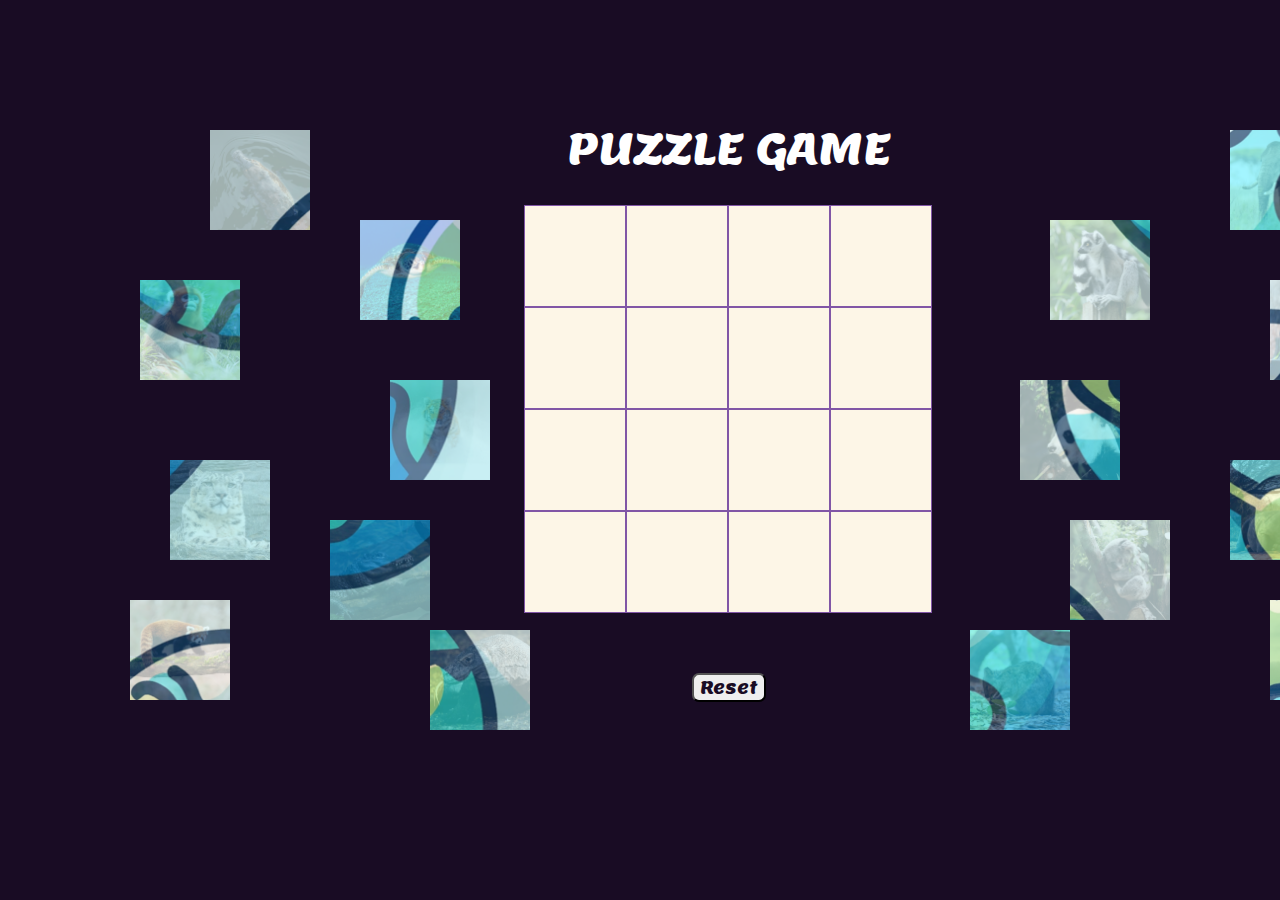
<file: Assignment3/index.html>
<!--For this A3 assignment, I chose to design a jigsaw puzzle game. 
Due to the current environmental destruction and excessive hunting, 
approximately 70 animal species disappear from the Earth every day, and about 3 species are labeled as extinct every hour.
This planet should also belong to them. After combining this with my presentation, I decided to iterate on my concept. 
Therefore, I decided to link my puzzle content with the protection of animals, allowing users to better understand and pay attention to the world's rare and protected animals.

This assignment was completed with the help of YouTube creator Crypters Infotech's tutorial videos
"Jigsaw Puzzle using jQuery UI draggable and droppable Interactions (Part 1-Part 8)": https://www.youtube.com/watch?v=6mgsMcOwfoE&t=2s-->

<!DOCTYPE html>
<html lang="en">
<head>
    <meta charset="UTF-8">
    <meta name="viewport" content="width=device-width, initial-scale=1.0">
    <title>Protect Animal Puzzle</title>

    <link rel="stylesheet" href="style.css">

    <link rel="preconnect" href="https://fonts.googleapis.com">
    <link rel="preconnect" href="https://fonts.gstatic.com" crossorigin>
    <link href="https://fonts.googleapis.com/css2?family=Lemon&display=swap" rel="stylesheet">

</head>

<!-- To achieve my concept, I chose 16 representative endangered animals and arranged them in a 4x4 square puzzle.
These animals are (from top to bottom, left to right): 
Platypus, Red Panda, Orange-bellied Parrot, Koala, 
Sea Turtles, Polar Bear, African Elephant, Varanus komodoensis, 
Panda, Black Rhino, Quokka, Siberian Tiger, 
Lemurs, Golden Snub-nosed Monkey, Chinese Alligator, and Snow Leopard. 
The ultimate goal of the puzzle is to form an image of the Earth, symbolizing that only by bringing these animals together can we have a complete planet.

All animal images on the website are sourced from iStock, Unsplash, and Pixabay. The Earth image was drawn using Adobe Illustrator. -->

<body>
    <h1 class="lemon-regular ">PUZZLE GAME</h1>

    <div class="pieces">
        <img id="img1" src="image/1-1.png" class="draggable">
        <img id="img2" src="image/1-2.png" class="draggable">
        <img id="img3" src="image/1-3.png" class="draggable">
        <img id="img4" src="image/1-4.png" class="draggable">
        <img id="img5" src="image/2-1.png" class="draggable">
        <img id="img6" src="image/2-2.png" class="draggable">
        <img id="img7" src="image/2-3.png" class="draggable">
        <img id="img8" src="image/2-4.png" class="draggable">
        <img id="img9" src="image/3-1.png" class="draggable">
        <img id="img10" src="image/3-2.png" class="draggable">
        <img id="img11" src="image/3-3.png" class="draggable">
        <img id="img12" src="image/3-4.png" class="draggable">
        <img id="img13" src="image/4-1.png" class="draggable">
        <img id="img14" src="image/4-2.png" class="draggable">
        <img id="img15" src="image/4-3.png" class="draggable">
        <img id="img16" src="image/4-4.png" class="draggable">
    </div>

    <div id="puzzle" class="puzzle-container">
        <div class="puzzle">
            <div id="box1" class="box droppable"></div>
            <div id="box2" class="box droppable"></div>
            <div id="box3" class="box droppable"></div>
            <div id="box4" class="box droppable"></div>
            <div id="box5" class="box droppable"></div>
            <div id="box6" class="box droppable"></div>
            <div id="box7" class="box droppable"></div>
            <div id="box8" class="box droppable"></div>
            <div id="box9" class="box droppable"></div>
            <div id="box10" class="box droppable"></div>
            <div id="box11" class="box droppable"></div>
            <div id="box12" class="box droppable"></div>
            <div id="box13" class="box droppable"></div>
            <div id="box14" class="box droppable"></div>
            <div id="box15" class="box droppable"></div>
            <div id="box16" class="box droppable"></div>
        </div>
    </div>
    
<!-- During the image creation phase, I mentioned in the last class that I wanted to use a website to automatically generate a mosaic image, but the effect was not good. 
Since I chose 16 animals, using the website's auto-generation feature would require at least hundreds of images to ensure there are no duplicates, and the images would be very small, 
making it difficult to observe the animals in each piece. This was not the effect I wanted. Therefore, I used Photoshop to arrange the 16 images in a large square. 
I considered the composition of each image to determine its position in the large square for example, I placed the platypus in the upper left corner according to the direction of the image. 
For the final complete puzzle of the Earth image, I used Illustrator. I chose to draw the Atlantic side of the Earth because if I chose the other side (with Asia as the main part), 
a large green area would be covered in the image, and the right side of the Pacific would have too much blank space, making the overall image distribution uneven. 
Therefore, I chose to draw the Atlantic side in the center, which not only achieves a balanced left and right composition but also ensures that almost all animal images can be displayed more clearly.-->

<!-- After completing the basic operations, I set up a reset button. This button allows the puzzle pieces to be randomly repositioned each time the page is refreshed,
which I hope will reduce the feeling of repetition when the webpage is opened multiple times. -->

    <button id="reset" class="reset-style">Reset</button>

    <script src="script.js"></script>


    <script>
        document.addEventListener("DOMContentLoaded", function () {
            document.getElementById("reset").click();
        });
    </script>

</body>

</html>

<!-- Reflecting on the process, I must admit that even though it took a lot of my time, there are still some issues with the final interaction that I couldn't resolve.
For example, I wanted the puzzle piece to return to its original position when moved to the wrong location, but there is a chance it will fail and move to another position. 
Sometimes, when moving a piece incorrectly, it may suddenly disappear. This is actually because the piece has moved to a lower layer beneath other pieces. 
This assignment was very challenging for me because I was learning something completely new from scratch. 
However, I believe this is a great start that will give me a better foundation for future projects.-->
</file>
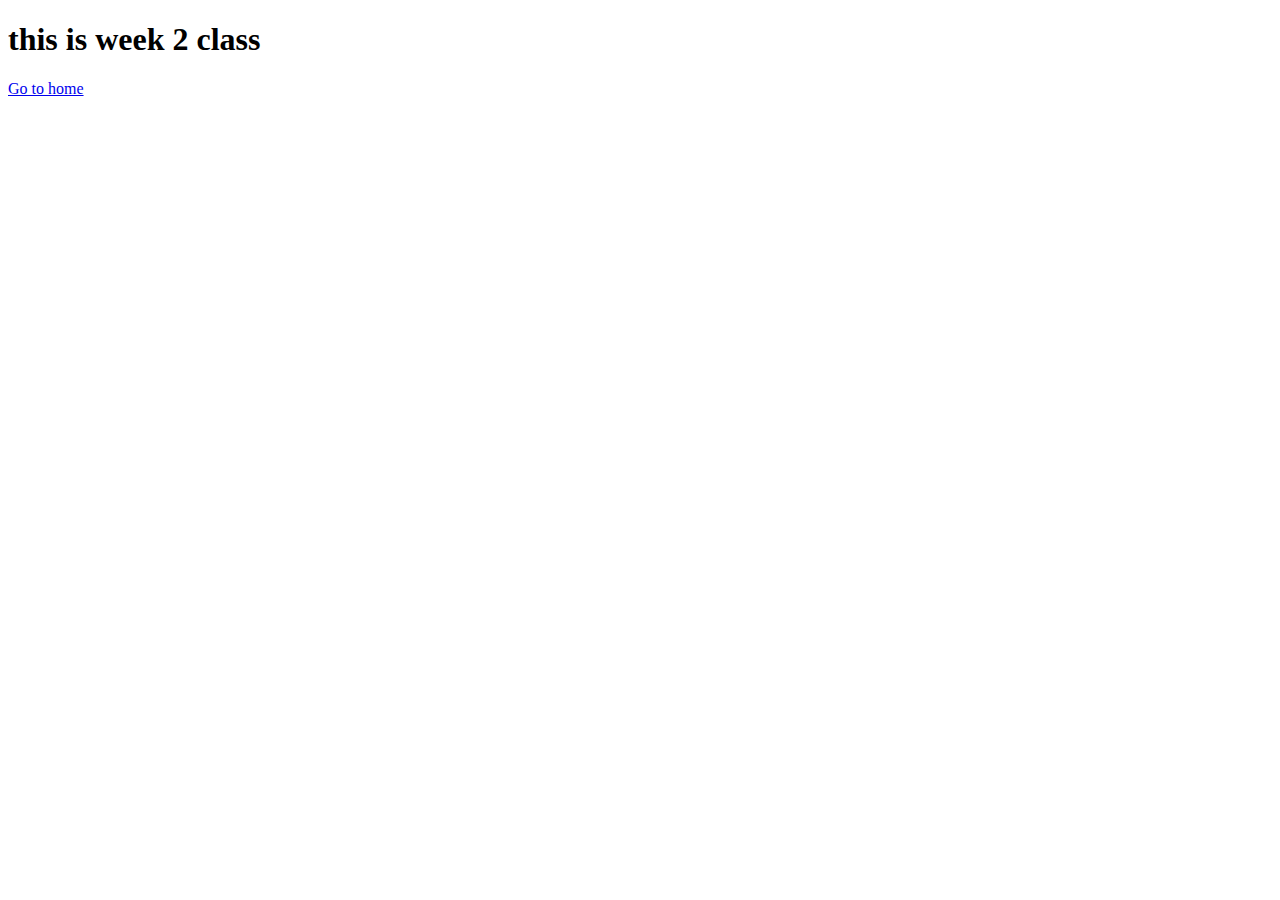
<file: week2/index.html>
<!DOCTYPE html>
<html lang="en">
<head>
    <meta charset="UTF-8">
    <meta name="viewport" content="width=device-width, initial-scale=1.0">
    <title>Document</title>
</head>
<body>
    <h1>this is week 2 class</h1>
    <a href="../index.html">Go to home</a>
   
</body>
</html>
</file>
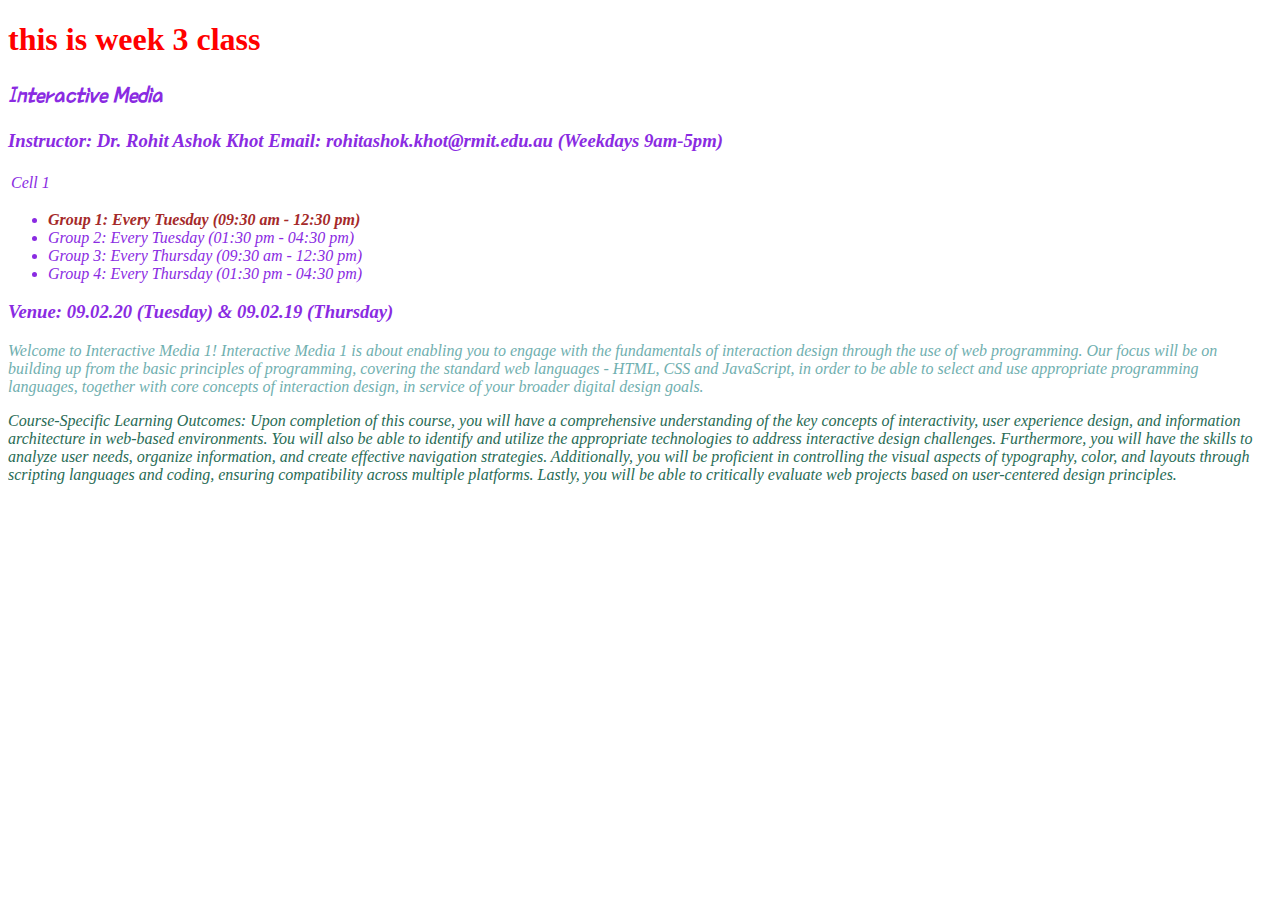
<file: Week3/index.html>
<!DOCTYPE html>
<html lang="en">
<head>
    <meta charset="UTF-8">
    <meta name="viewport" content="width=device-width, initial-scale=1.0">
    <title>CSS exercise</title>
    <link rel="preconnect" href="https://fonts.googleapis.com">
    <link rel="preconnect" href="https://fonts.gstatic.com" crossorigin>
    <link href="https://fonts.googleapis.com/css2?family=Happy+Monkey&family=Poor+Story&display=swap" rel="stylesheet">
    <link rel="stylesheet" href="style.css"/>
    <style>
       h1 {
         color:red;
       }
    </style>
</head>
<body>
    <h1>this is week 3 class</h1>
</body>
</head>
<h2 class="my color poor-story-regular" > <strong><I>Interactive Media</strong>
</h2>
<h3>
    Instructor: Dr. Rohit Ashok Khot Email: rohitashok.khot@rmit.edu.au (Weekdays 9am-5pm)
</h3>
<table>
    <tr>
        <td>Cell 1</td>
    </tr>
</table>
<ul>
<li><strong>Group 1: Every Tuesday (09:30 am - 12:30 pm) </strong>
<li> Group 2: Every Tuesday (01:30 pm - 04:30 pm)</li>
<li> Group 3: Every Thursday (09:30 am - 12:30 pm)</li>
<li>Group 4: Every Thursday (01:30 pm - 04:30 pm)</li>
</ul>

<h3>Venue: 09.02.20 (Tuesday) & 09.02.19 (Thursday) </h3>
<p id="first para"> Welcome to Interactive Media 1! 
    Interactive Media 1 is about enabling you to engage with the fundamentals of interaction design through the use of web programming. Our focus will be on building up from the basic principles of programming, covering the standard web languages - HTML, CSS and JavaScript, in order to be able to select and use appropriate programming languages, together with core concepts of interaction design, in service of your broader digital design goals. 
</p>
<p class="ny colors" id=" second para">
    <span>Course-Specific Learning Outcomes:
    
    Upon completion of this course, you will have a comprehensive understanding of the key concepts of interactivity, user experience design, and information architecture in web-based environments. You will also be able to identify and utilize the appropriate technologies to address interactive design challenges. Furthermore, you will have the skills to analyze user needs, organize information, and create effective navigation strategies. Additionally, you will be proficient in controlling the visual aspects of typography, color, and layouts through scripting languages and coding, ensuring compatibility across multiple platforms. Lastly, you will be able to critically evaluate web projects based on user-centered design principles.
</span>
</p>
</body>


</html>
</file>
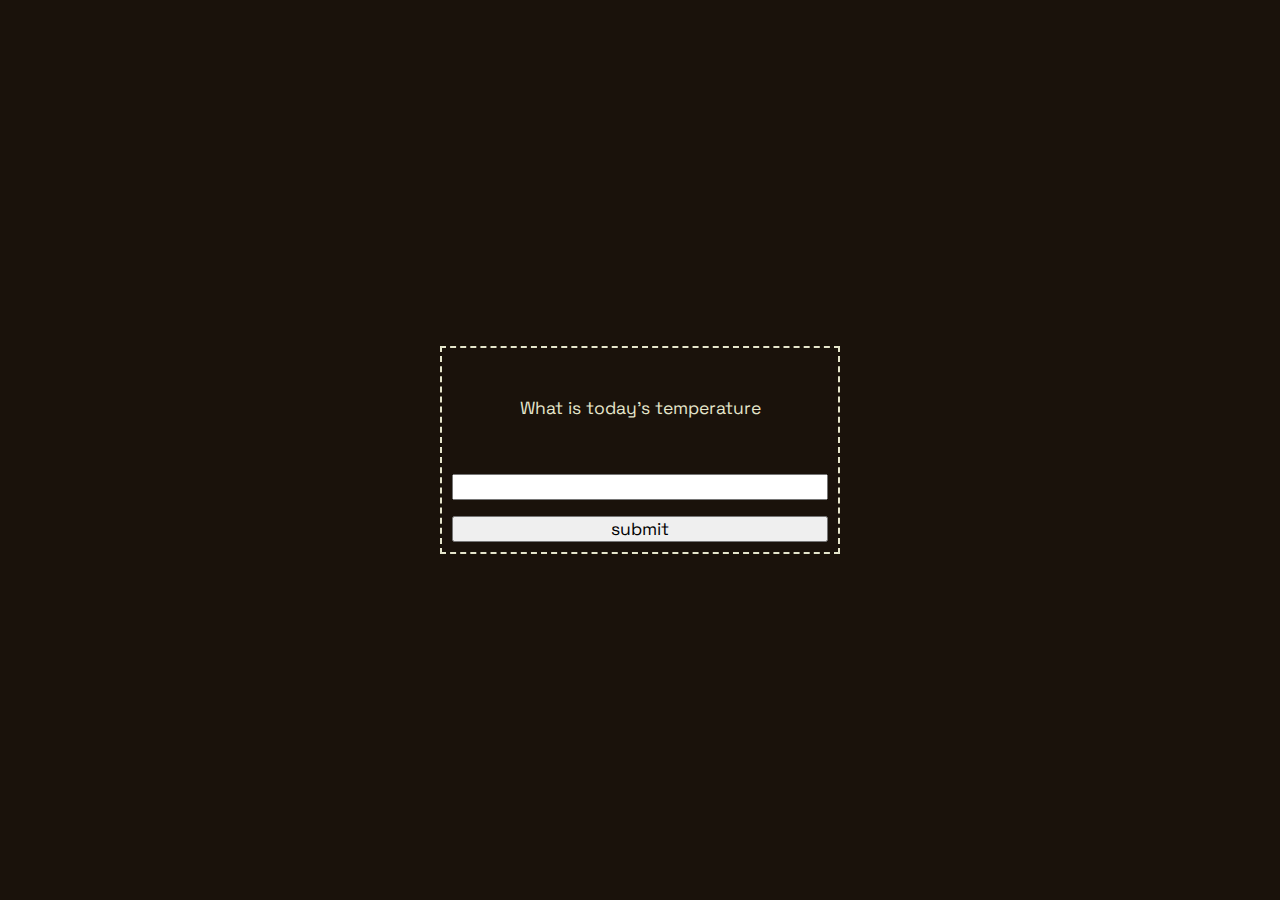
<file: Week5/index.html>
<!DOCTYPE html>
<html lang="en">
<head>
    <meta charset="UTF-8">
    <meta name="viewport" content="width=device-width, initial-scale=1.0">
    <title>Document</title>
   
    <link rel="preconnect" href="https://fonts.googleapis.com" />
    <link rel="preconnect" href="https://fonts.gstatic.com" crossorigin />
    <link
      href="https://fonts.googleapis.com/css2?family=Luckiest+Guy&family=Space+Grotesk&display=swap"
      rel="stylesheet"
    />
    <link rel="stylesheet" href="reset.css" />
    <link rel="stylesheet" href="style.css" />
    <script src="script.js" defer></script>

</head>
<body>
    <div class="outer">
        <p>What is today's temperature</p>
        <input type="number" id="temperature" /> 
        <button id="submit" onclick="checkWeather()">submit</button>
    </div>
 
</body>
</html>
</file>
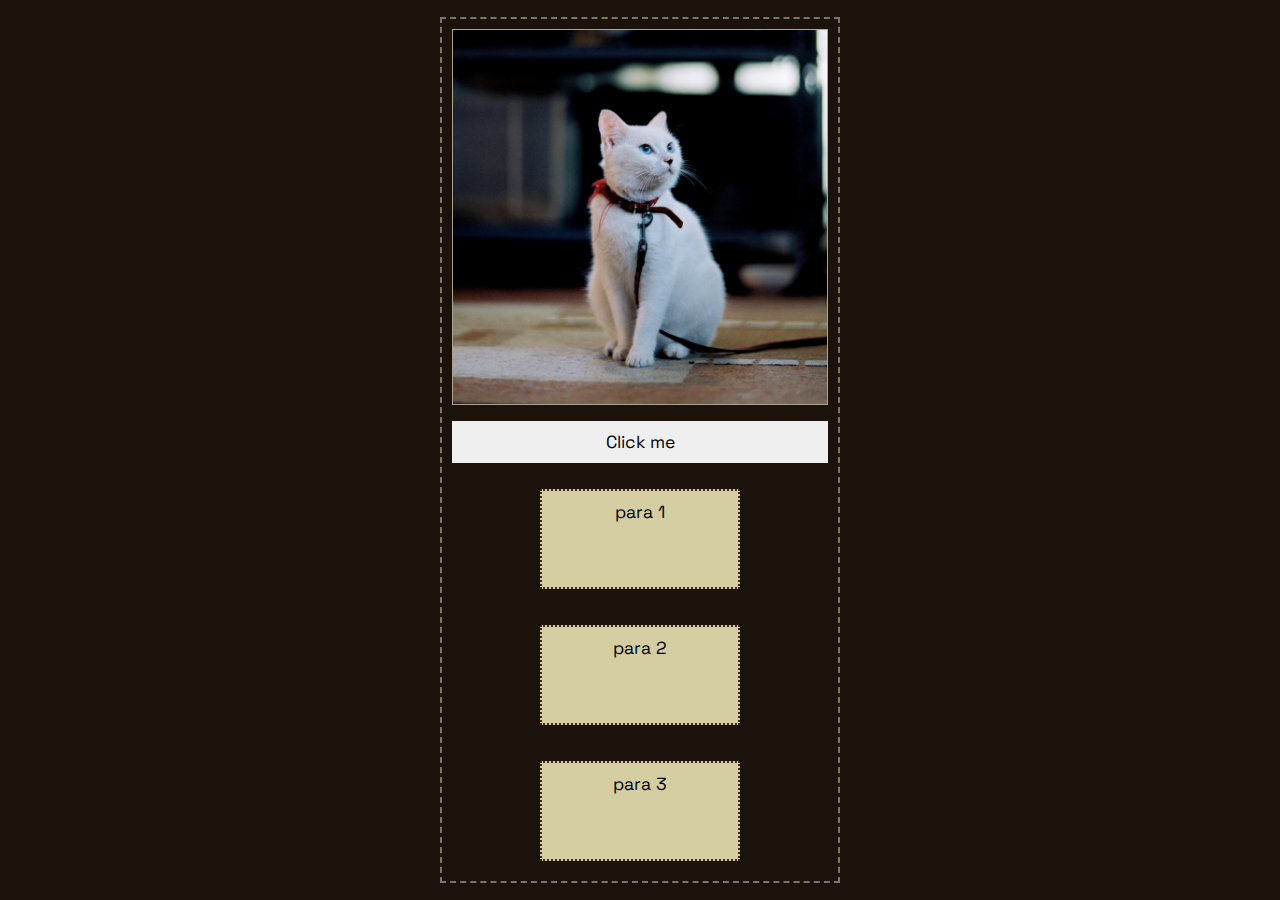
<file: Week6/index.html>
<!DOCTYPE html>
<html lang="en">
  <head>
    <meta charset="UTF-8" />
    <meta name="viewport" content="width=device-width, initial-scale=1.0" />
    <title>DOM handling</title>
    <link rel="preconnect" href="https://fonts.googleapis.com" />
    <link rel="preconnect" href="https://fonts.gstatic.com" crossorigin />
    <link
      href="https://fonts.googleapis.com/css2?family=Luckiest+Guy&family=Space+Grotesk&display=swap"
      rel="stylesheet"
    />
    <link rel="stylesheet" href="reset.css" />
    <link rel="stylesheet" href="style.css" />
    <script src="script.js" defer></script>
  </head>
  <body>
    <!-- <h1>this is a new heanding</h1>
    <p>This is a paragraph</p> -->
    <div class="outer">
      <img src="cat.png" alt="this is a cat" id="my-image" />
      <button id="my-button">Click me</button>                                                                                                                                                                   
      <p class="inner"> para 1</p>
        <p class="inner"> para 2</p>
        <p class="inner"> para 3</p>
    </div>
  </body>
</html>
</file>
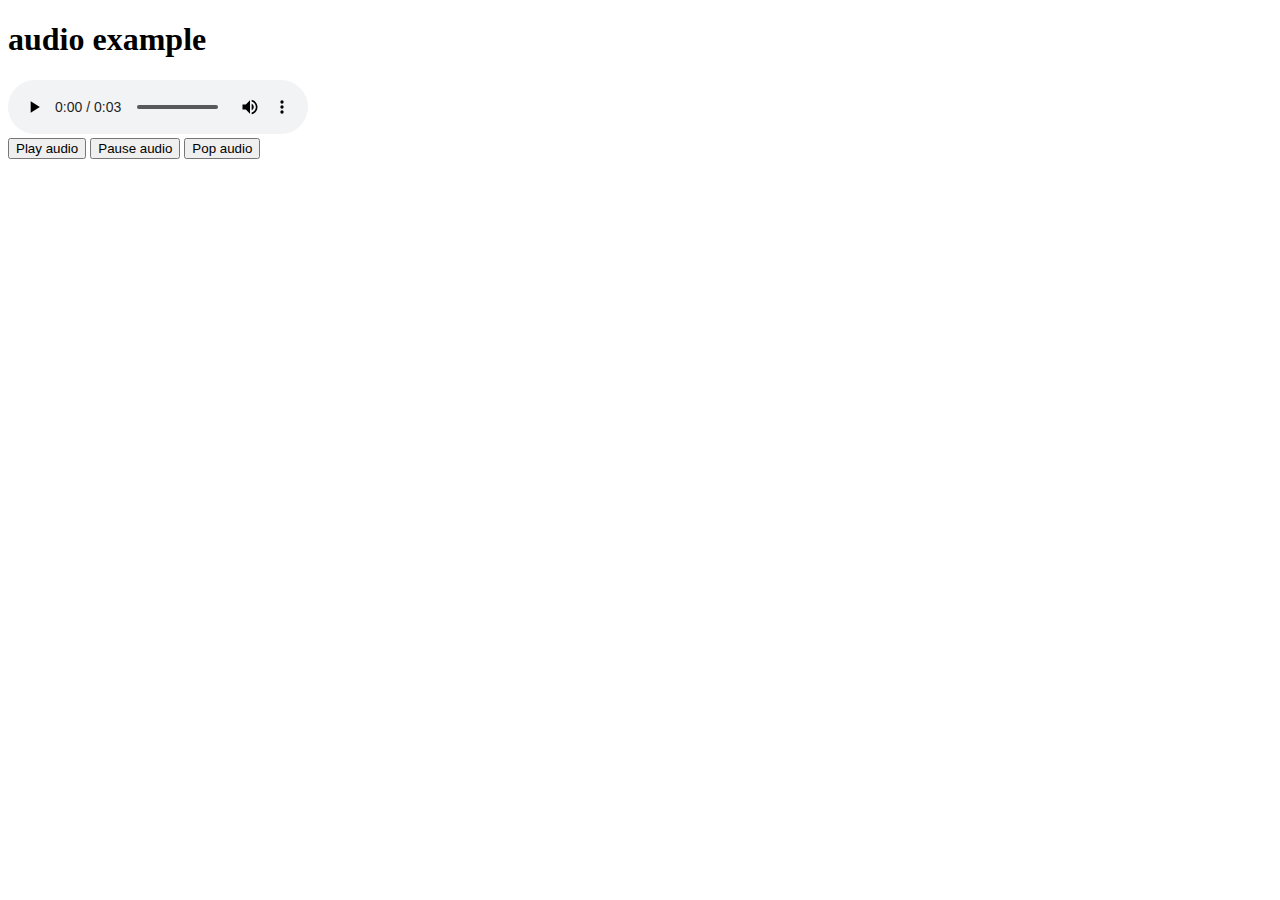
<file: Week7/index.html>
<!DOCTYPE html>
<html lang="en">
<head>
    <meta charset="UTF-8">
    <meta name="viewport" content="width=device-width, initial-scale=1.0">
    <title>Audio example </title>
    <script src="script.js" defer></script>
</head>
<body>
    <h1> audio example </h1>
    <audio src="airport.mp3" controls id="airport-audio"></audio>
    <br/>
    <button id="play-button"> Play audio</button>
    <button id="pause-button"> Pause audio</button>
    <button id="pause-button"> Pop audio</button>
    <audio src="airport.mp3"  id="airport-audio"></audio>

</body>
</html>
</file>
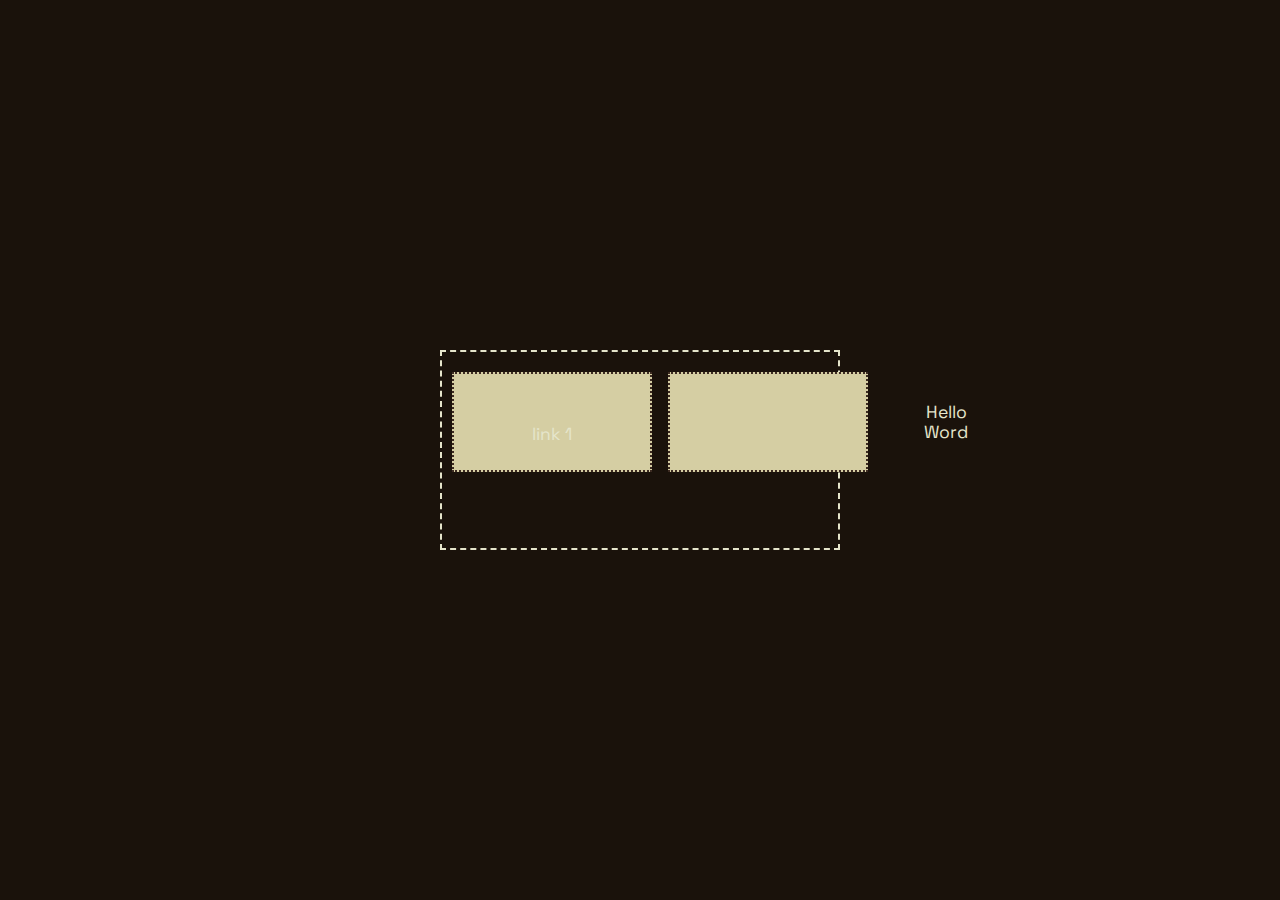
<file: Week4/boxmodel/index.html>
<!DOCTYPE html>
<html lang="en">
<head>
    <meta charset="UTF-8">
    <meta name="viewport" content="width=device-width, initial-scale=1.0">
    <title> Box MOdel Example </title>
    <link rel="preconnect" href="https://fonts.googleapis.com" />
    <link rel="preconnect" href="https://fonts.gstatic.com" crossorigin />
    <link
      href="https://fonts.googleapis.com/css2?family=Luckiest+Guy&family=Space+Grotesk&display=swap"
      rel="stylesheet"
    />
    <link rel="stylesheet" href="reset.css" />
    <link rel="stylesheet" href="style.css" />
</head>
<body>
   
    <!--<h1>Hello world !</h1> -->
    <div class="outer">
        <dive class="inner">
            <p Hellow word <a href="#">link 1</a></p>
        </dive>
        <dive class="inner"></dive>
        <p>Hello Word</p>
    </div>
</body>
</html>
</file>
<file: Assignment3/style.css>
/* I kept the puzzle interface simple and intuitive because I wanted to highlight the puzzle itself without it competing with the background. 
Initially, I considered adding some text descriptions on the interface, but this would greatly affect the balance of the image. */

/* I kept the background color the same as before because purple pairs well with the Earth's blue*/
body {
    background-color: #190C24;
    width: 1200px;
    margin-left: 10%;
}

/* Title */
/* I chose this font because its fluidity creates a strong contrast with the square shape of the puzzle pieces, reducing visual monotony */
h1 {
    font-size: 43px;
  }

.lemon-regular {
    font-family: "Lemon", serif;
    font-weight: 400;
    font-style: normal;
    text-align: center;
    color: #fff;
    margin-top: 10%;
}

/* Image Position */
#img1 {position: absolute;top: 130px;left: 210px;}
#img2 {position: absolute;top: 220px;left: 360px;}
#img3 {position: absolute;top: 280px;left: 140px;}
#img4 {position: absolute;top: 380px;left: 390px;}
#img5 {position: absolute;top: 460px;left: 170px;}
#img6 {position: absolute;top: 600px;left: 130px;}
#img7 {position: absolute;top: 520px;left: 330px;}
#img8 {position: absolute;top: 630px;left: 430px;}
#img9 {position: absolute;top: 130px;left: 1230px;}
#img10 {position: absolute;top: 220px;left: 1050px;}
#img11 {position: absolute;top: 280px;left: 1270px;}
#img12 {position: absolute;top: 380px;left: 1020px;}
#img13 {position: absolute;top: 460px;left: 1230px;}
#img14 {position: absolute;top: 600px;left: 1270px;}
#img15 {position: absolute;top: 520px;left: 1070px;}
#img16 {position: absolute;top: 630px;left: 970px;}


.pieces img {
    width: 100px;
    height: 100px;
}


/* Puzzle part */
/* For the puzzle board, I used more vibrant purple lines to highlight the lines and make a clearer distinction from the background */
.box {
    width: 100px;
    height: 100px;
    border: 1px solid #8156A6;
    background-color: #fdf6e7;
}

.puzzle-container {
    display: flex;
    justify-content: center;
}

.puzzle {
    display: grid;
    grid-template-columns: repeat(4, 1fr);
    gap: 0px;
}
.puzzle img {
    width: 100px;
    height: 100px;
}
.reset-style {
    font-family: "Lemon", serif;
    font-weight: 400;
    font-size: large;
    text-align: center;
    color: #190C24;
    margin-left: 47%;
    margin-top: 5%;
    cursor: pointer;
    border-radius: 7px
}
</file>
<file: Week3/style.css>
*{
    color:blueviolet
}

h1
  {color:blue
}

/* this is a comment */

/* MY css color specification */
/* My brand color: aqua */

 p{
    color:rgb(112, 175, 175)
 }

 span{
     color:rgb(40, 107, 85)
 }

  .My-colors { color:blue
   }


  #veme {
    color:brown;
  }

  [data-emil="emil"]{
    color: aqua;
  }
  li > strong {
    color:brown;
  }

  .poor-story-regular {
    font-family: "Poor Story", system-ui;
    font-weight: 400;
    font-style: normal;
  }
</file>
<file: Week5/style.css>
body {
    background-color: #1a120b;
    display: flex;
    text-align: center;
    margin: auto;
    max-width: 1000px;
    justify-content: center;
    align-items: center;
    font-family: "Space Grotesk", sans-serif;
    font-optical-sizing: auto;
    font-weight: 400;
    font-style: normal;
    color: #e5e5cb;
    /* color: #3c2a21; */
    font-size: 1.1rem;
  }

  h1 {
    font-size: 50px;
  }

  .outer {
    /* background-color: rgb(148, 148, 148); */
    border: 2px dashed #e5e5cb;
    width: 400px;
    min-height: 200px;
    padding: 10px;
    display: flex;
    flex-direction: column;
    gap: 1rem;
  }
  
  .inner {
    background-color: #d5cea3;
    width: 200px;
    height: 100px;
    margin: 10px auto;
    border: 2px dotted #3c2a21;
    padding: 10px;
    flex-shrink: 0;
    /* line-height: 80px; */
  }

  a {
    margin-right: 10px;
    display: block;
  }


  p{
    line-height: 20px;
    padding: 40px;
  }
  a,
  spam {
    display: mone;
  }
</file>
<file: Week6/style.css>
/* https://colorhunt.co/palette/1a120b3c2a21d5cea3e5e5cb */

body {
    background-color: #1a120b;
    display: flex;
    text-align: center;
    margin: auto;
    max-width: 1000px;
    justify-content: center;
    align-items: center;
    font-family: "Space Grotesk", sans-serif;
    font-optical-sizing: auto;
    font-weight: 400;
    font-style: normal;
    color: #000000;
    /* color: #3c2a21; */
    font-size: 1.1rem;
  }
  
  .outer {
    border: 2px dashed #e5e5cb7a;
    width: 400px;
    min-height: 200px;
    padding: 10px;
    display: flex;
    flex-direction: column;
    gap: 1rem;
    /* background-color: cornsilk; */
  }
  
  img {
    cursor: pointer;
    border: 1px solid rgba(255, 248, 220, 0.635);
  }
  
  button {
    padding: 10px;
    cursor: pointer;
    border: none;
  }
  
  button:hover {
    background-color: cornsilk;
    scale: 0.9;
  }
  
  .inner {
    background-color: #d5cea3;
    width: 200px;
    height: 100px;
    margin: 10px auto;
    border: 2px dotted #3c2a21;
    padding: 10px;
    /* line-height: 80px; */
  }
  .inner p {
    color: #3c2a21;
  }
  
  .round {
    border-radius: 50%;
  }
  
  a {
    margin-right: 10px;
    display: block;
  }
  
  .purple-box {
    background-color: purple;
  }
  
  .coral-box {
    background-color: coral;
  }
</file>
<file: Week4/boxmodel/style.css>
body {
    background-color: #1a120b;
    display: flex;
    text-align: center;
    margin: auto;
    max-width: 1000px;
    justify-content: center;
    align-items: center;
    font-family: "Space Grotesk", sans-serif;
    font-optical-sizing: auto;
    font-weight: 400;
    font-style: normal;
    color: #e5e5cb;
    /* color: #3c2a21; */
    font-size: 1.1rem;
  }

  h1 {
    font-size: 50px;
  }

  .outer {
    border: 2px dashed #e5e5cb;
    width: 400px;
    min-height: 200px;
    padding: 10px;
    display: flex;
    gap: 1rem;
  }
  
  .inner {
    background-color: #d5cea3;
    width: 200px;
    height: 100px;
    margin: 10px auto;
    border: 2px dotted #3c2a21;
    padding: 10px;
    flex-shrink: 0;
    /* line-height: 80px; */
  }

  a {
    margin-right: 10px;
    display: block;
  }


  p{
    line-height: 20px;
    padding: 40px;
  }
  a,
  spam {
    display: mone;
  }
</file>
